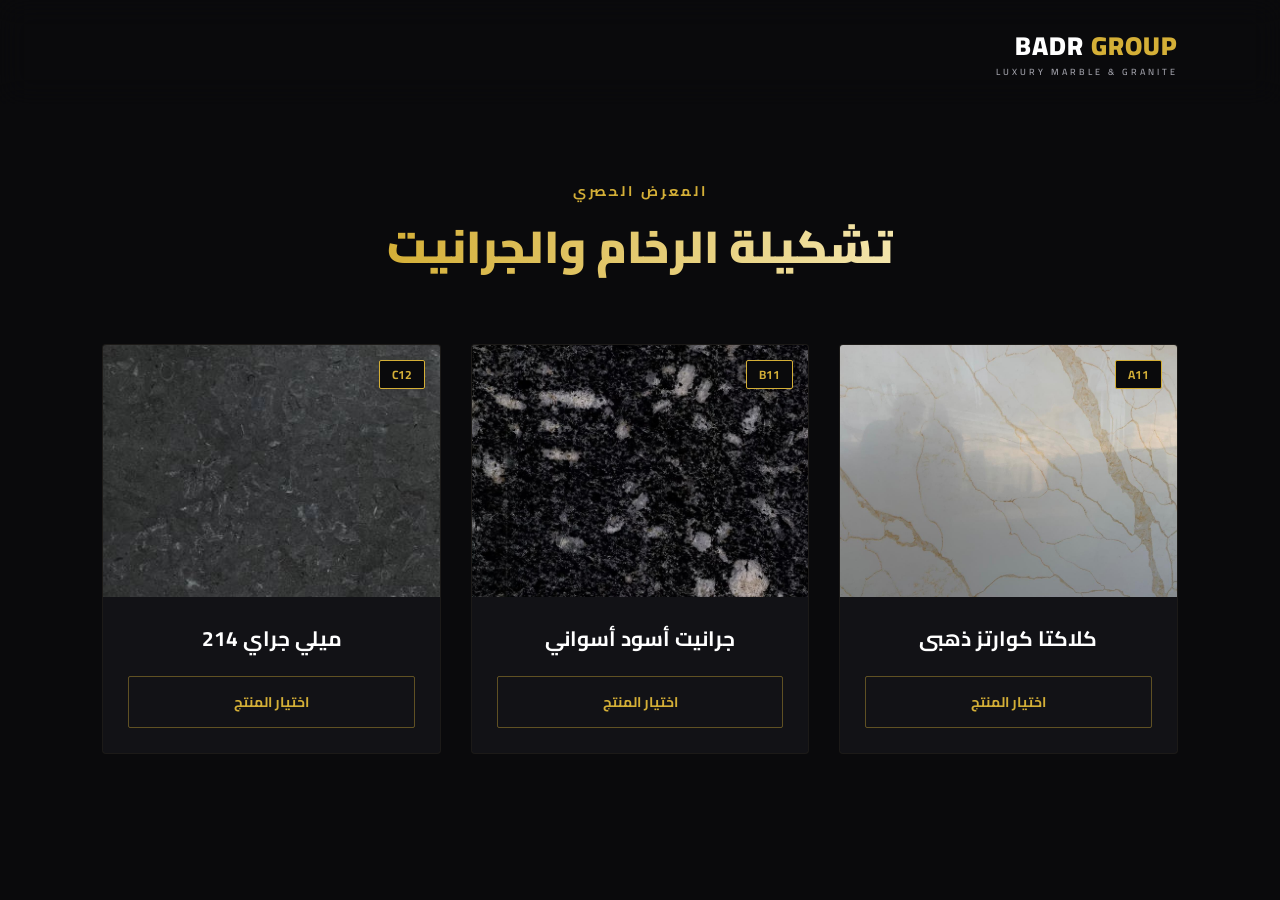
<file: products.html>
<!DOCTYPE html>
<html lang="ar" dir="rtl">
<head>
    <meta charset="UTF-8">
    <meta name="viewport" content="width=device-width, initial-scale=1.0">
    <title>Badr Marble | products</title>
        <link rel="icon" type="image/x-icon" href="icon.ico">
    <link rel="preconnect" href="https://fonts.googleapis.com">
    <link rel="preconnect" href="https://fonts.gstatic.com" crossorigin>
    <link href="https://fonts.googleapis.com/css2?family=Cairo:wght@300;400;600;700;900&family=Poppins:wght@300;400;600;700;900&display=swap" rel="stylesheet">
    <link rel="stylesheet" href="products.css">
</head>
<body>

    <header class="premium-header">
        <div class="brand-box">
            <a href="index.html" class="logo-link" style="text-decoration: none; color: inherit;">
            <div class="brand-logo">BADR <span>GROUP</span></div>
            <div class="brand-subtitle" id="brand-sub">LUXURY MARBLE & GRANITE</div></a>
        </div>
        
        <nav>
            <ul class="nav-menu">
                <li><a href="index.html" class="nav-link" id="nav-home">الرئيسية</a></li>
                <li><a style="display: none;" href="products.html" class="nav-link active" id="nav-products">المنتجات</a></li>
            </ul>
        </nav>
        
        <div class="header-left-wrapper">
            <div class="products-counter-badge">
                <span id="badge-text">المختارات:</span> <span id="count-badge">0</span>
            </div>
        </div>
    </header>

    <main class="products-container-section">
        <div class="section-header">
            <span class="sub-title" id="page-sub-title">المعرض الحصري</span>
            <h1 class="main-title"><span id="page-main-title">تشكيلة الرخام والجرانيت</span></h1>
        </div>
        
        <div class="products-luxury-grid">
            <div class="luxury-product-card" data-code="A11" data-name-ar=" كلاكتا كوارتز ذهبى" data-name-en=" Calacatta Gold Quartz">
                <div class="card-img-holder">
                    <picture>
                        <source srcset="Calacatta Gold Quartz.jpg" type="image/avif">
                        <img src="Calacatta Gold Quartz.jpg" alt="Marble" loading="lazy">
                    </picture>
                    <span class="product-code-tag">A11</span>
                </div>
                <div class="card-details">
                    <h3 class="p-name"> كلاكتا كوارتز ذهبى</h3>
                    <button class="action-select-btn" onclick="toggleProductSelection('A11', this)">اختيار المنتج</button>
                </div>
            </div>

            <div class="luxury-product-card" data-code="B11" data-name-ar="جرانيت أسود أسواني" data-name-en="Aswan Black Granite">
                <div class="card-img-holder">
                    <picture>
                        <source srcset="Granite.jpg" type="image/avif">
                        <img src="Granite.jpg" alt="Granite" loading="lazy">
                    </picture>
                    <span class="product-code-tag">B11</span>
                </div>
                <div class="card-details">
                    <h3 class="p-name">جرانيت أسود أسواني</h3>
                    <button class="action-select-btn" onclick="toggleProductSelection('B11', this)">اختيار المنتج</button>
                </div>
            </div>
            
            <div class="luxury-product-card" data-code="C12" data-name-ar="ميلي جراي 214" data-name-en="Miley Gray 214">
                <div class="card-img-holder">
                    <picture>
                        <source srcset="Miley Gray 214.jpg" type="image/avif">
                        <img src="Miley Gray 214.jpg" alt="Marble" loading="lazy">
                    </picture>
                    <span class="product-code-tag">C12</span>
                </div>
                <div class="card-details">
                    <h3 class="p-name">ميلي جراي 214</h3>
                    <button class="action-select-btn" onclick="toggleProductSelection('C12', this)">اختيار المنتج</button>
                </div>
            </div>
        </div>
    </main>

    <div class="premium-sticky-bar" id="stickyBar">
        <div class="sticky-bar-info">
            <i class="primary-gold"></i> <span id="bar-text">تم تحديد منتجات للاستفسار عنها.</span>
        </div>
        <button class="redirect-quote-btn" onclick="sendDataToMainPage()" id="bar-btn">تأكيد ونقل إلى طلب التسعيرة ←</button>
    </div>

    <script src="products.js"></script>
</body>
</html>
</file>
<file: products.css>
:root {
    --primary-gold: #d4af37;
    --dark-gold: #aa841b;
    --light-gold: #f3e5ab;
    --bg-main: #0a0a0c;
    --bg-surface: #121216;
    --bg-surface-hover: #1c1c22;
    --text-pure: #ffffff;
    --text-body: #e4e4e7;
    --text-muted: #a1a1aa;
    --transition-smooth: all 0.4s cubic-bezier(0.4, 0, 0.2, 1);
    --glow-shadow: 0 0 25px rgba(212, 175, 55, 0.25);
}

* {
    box-sizing: border-box;
    margin: 0;
    padding: 0;
    font-family: 'Cairo', sans-serif;
}

html[dir="ltr"] * {
    font-family: 'Poppins', sans-serif;
}

body {
    background-color: var(--bg-main);
    color: var(--text-body);
    overflow-x: hidden;
    line-height: 1.6;
    padding-top: 140px; 
}

.premium-header {
    position: fixed;
    top: 0; left: 0; width: 100%;
    padding: 25px 8%;
    display: flex;
    justify-content: space-between;
    align-items: center;
    /* background: linear-gradient(to bottom, rgba(10, 10, 12, 0.95), rgba(10, 10, 12, 0.7)); */
    backdrop-filter: blur(15px);
    -webkit-backdrop-filter: blur(15px);
    z-index: 1000;
    /* border-bottom: 1px solid rgba(212, 175, 55, 0.15); */
}

.brand-box { display: flex; flex-direction: column; align-items: flex-start; }
.brand-logo { font-size: 26px; font-weight: 900; color: var(--text-pure); letter-spacing: 1px; text-transform: uppercase; }
.brand-logo span { color: var(--primary-gold); }
.brand-subtitle { font-size: 9px; color: var(--text-muted); letter-spacing: 3px; margin-top: -2px; font-weight: 600; }

.nav-menu { display: flex; align-items: center; list-style: none; gap: 35px; }
.nav-link { display: none; color: var(--text-body); text-decoration: none; font-size: 15px; font-weight: 600; position: relative; padding: 5px 0; transition: var(--transition-smooth); left: 13px;    border: 1px solid rgba(212, 175, 55, 0.3);
    padding: 8px 16px;
    color: var(--primary-gold);
    font-size: 14px;
    font-weight: 700;
    border-radius: 2px;
    background: rgba(212, 175, 55, 0.05);
    left: -87px;
    
}
html[dir="rtl"] .nav-link { right: -68px; }


.nav-link::after { content: ''; position: absolute; bottom: 0; width: 0; height: 2px; background-color: var(--primary-gold); transition: var(--transition-smooth); }
html[dir="rtl"] .nav-link::after { right: 0; }
html[dir="ltr"] .nav-link::after { left: 0; }
.nav-link:hover, .nav-link.active { color: var(--primary-gold); }
.nav-link:hover::after, .nav-link.active::after { width: 100%; }

.products-counter-badge {
    display: none;
    border: 1px solid rgba(212, 175, 55, 0.3);
    padding: 8px 16px;
    color: var(--primary-gold);
    font-size: 14px;
    font-weight: 700;
    border-radius: 2px;
    background: rgba(212, 175, 55, 0.05);
}

.products-container-section { padding: 40px 8% 120px 8%; }
.section-header { text-align: center; margin-bottom: 60px; }
.section-header .sub-title { color: var(--primary-gold); font-size: 14px; text-transform: uppercase; letter-spacing: 3px; font-weight: 700; display: block; margin-bottom: 10px; }
.section-header .main-title { font-size: 2.8rem; color: var(--text-pure); font-weight: 900; }
.section-header .main-title span {
    background: linear-gradient(to left, var(--light-gold), var(--primary-gold));
    -webkit-background-clip: text;
    background-clip: text;
    -webkit-text-fill-color: transparent;
}

.products-luxury-grid {
    display: grid;
    grid-template-columns: repeat(auto-fill, minmax(320px, 1fr));
    gap: 30px;
}

.luxury-product-card {
    background: var(--bg-surface);
    border: 1px solid rgba(212, 175, 55, 0.05);
    border-radius: 4px;
    overflow: hidden;
    transition: var(--transition-smooth);
}

.luxury-product-card:hover {
    transform: translateY(-10px);
    background: var(--bg-surface-hover);
    border-color: rgba(212, 175, 55, 0.3);
    box-shadow: 0 15px 40px rgba(0, 0, 0, 0.6);
}

.card-img-holder {
    position: relative;
    aspect-ratio: 4/3;
    overflow: hidden;
}

.card-img-holder img {
    width: 100%;
    height: 100%;
    object-fit: cover;
    transition: transform 0.7s cubic-bezier(0.4, 0, 0.2, 1);
}

.luxury-product-card:hover .card-img-holder img {
    transform: scale(1.08);
}

.product-code-tag {
    position: absolute;
    top: 15px;
    background: var(--bg-main);
    color: var(--primary-gold);
    border: 1px solid var(--primary-gold);
    padding: 4px 12px;
    font-size: 12px;
    font-weight: 700;
    border-radius: 2px;
}
html[dir="rtl"] .product-code-tag { right: 15px; }
html[dir="ltr"] .product-code-tag { left: 15px; }

.card-details {
    padding: 25px;
    text-align: center;
}

.p-name {
    font-size: 1.3rem;
    color: var(--text-pure);
    margin-bottom: 20px;
    font-weight: 700;
}

.action-select-btn {
    width: 100%;
    padding: 12px;
    background: transparent;
    border: 1px solid rgba(212, 175, 55, 0.4);
    color: var(--primary-gold);
    font-size: 14px;
    font-weight: 700;
    cursor: pointer;
    border-radius: 2px;
    transition: var(--transition-smooth);
}

.action-select-btn:hover {
    background: var(--primary-gold);
    color: var(--bg-main);
    box-shadow: var(--glow-shadow);
}

.action-select-btn.selected {
    background: linear-gradient(135deg, var(--primary-gold), var(--dark-gold));
    color: var(--bg-main);
    border-color: var(--primary-gold);
    box-shadow: var(--glow-shadow);
}

.premium-sticky-bar {
    position: fixed;
    bottom: -100px;
    left: 0; width: 100%;
    background: #070709;
    border-top: 1px solid rgba(212, 175, 55, 0.2);
    display: flex;
    justify-content: space-between;
    align-items: center;
    padding: 20px 8%;
    box-sizing: border-box;
    transition: bottom 0.5s cubic-bezier(0.4, 0, 0.2, 1);
    z-index: 999;
}

.premium-sticky-bar.active { bottom: 0; }
.sticky-bar-info { color: var(--text-pure); font-weight: 600; font-size: 16px; }

.redirect-quote-btn {
    padding: 12px 28px;
    background: linear-gradient(135deg, var(--primary-gold), var(--dark-gold));
    color: var(--bg-main);
    border: none;
    font-size: 15px;
    font-weight: 700;
    cursor: pointer;
    border-radius: 2px;
    box-shadow: var(--glow-shadow);
    transition: var(--transition-smooth);
}

.redirect-quote-btn:hover { transform: translateY(-2px); box-shadow: 0 0 35px rgba(212, 175, 55, 0.45); }

@media (max-width: 768px) {
    .premium-header { padding: 20px 5%; }
    .products-container-section { padding: 20px 5% 120px 5%; }
    .section-header .main-title { font-size: 2rem; }
    .premium-sticky-bar { flex-direction: column; gap: 15px; text-align: center; padding: 15px 5%; }
    .nav-link {left: 40px;}
    html[dir="rtl"] .nav-link { right: 40px; }

}
</file>
